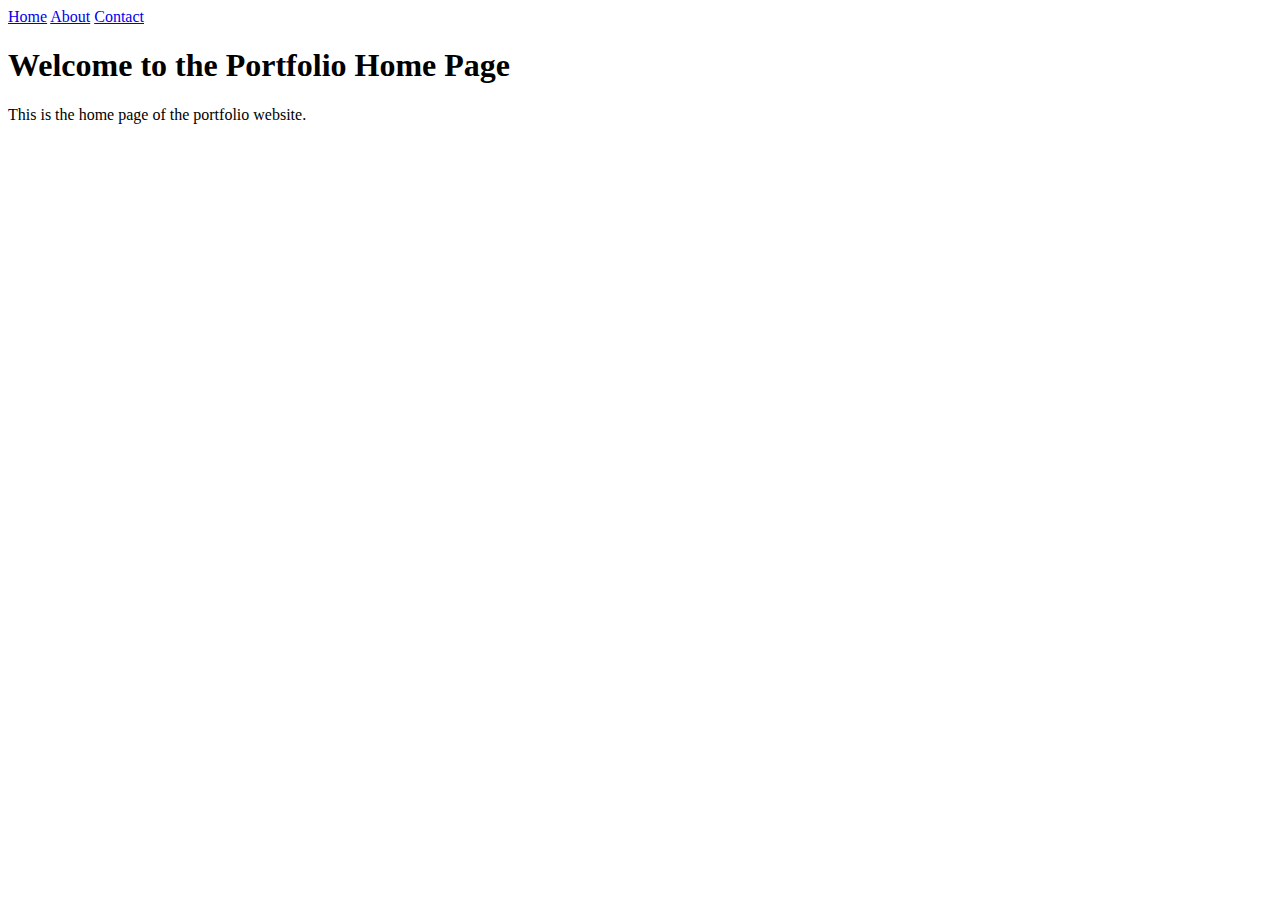
<file: public/index.html>
<!DOCTYPE html>
<html lang="en">
<head>
  <meta charset="UTF-8" />
  <meta name="viewport" content="width=device-width, initial-scale=1.0" />
  <title>Home - Portfolio</title>
  <style>
    /* Add any home page specific styles here */
  </style>
</head>
<body>
  <nav class="main-navbar">
    <a href="/index.html" class="nav-link">Home</a>
    <a href="/about.html" class="nav-link">About</a>
    <a href="/contact.html" class="nav-link">Contact</a>
  </nav>
  <div class="main-content">
    <h1>Welcome to the Portfolio Home Page</h1>
    <p>This is the home page of the portfolio website.</p>
  </div>
</body>
</html>
</file>
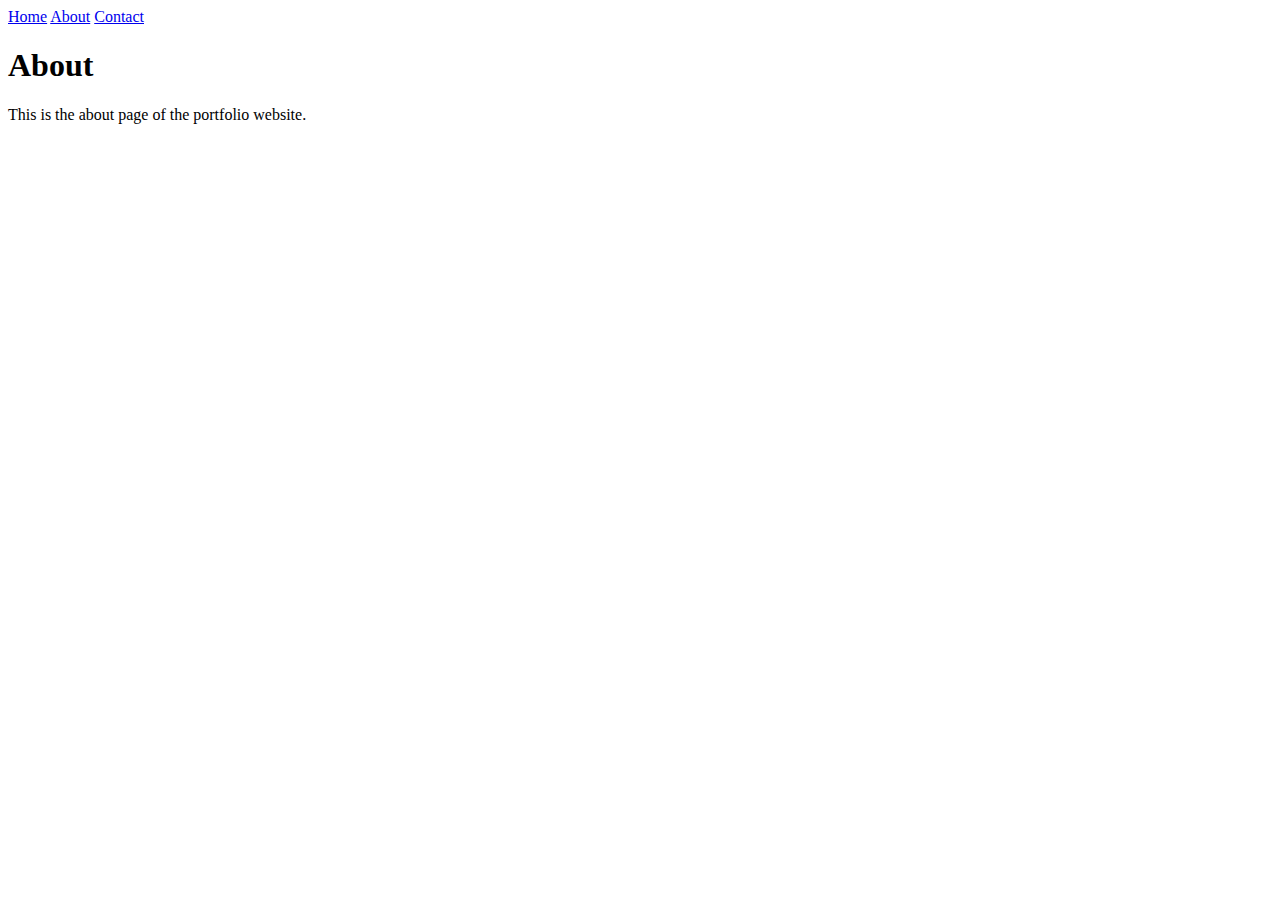
<file: public/about.html>
<!DOCTYPE html>
<html lang="en">
<head>
  <meta charset="UTF-8" />
  <meta name="viewport" content="width=device-width, initial-scale=1.0" />
  <title>About - Portfolio</title>
  <style>
    /* Add any about page specific styles here */
  </style>
</head>
<body>
  <nav class="main-navbar">
    <a href="/index.html" class="nav-link">Home</a>
    <a href="/about.html" class="nav-link">About</a>
    <a href="/contact.html" class="nav-link">Contact</a>
  </nav>
  <div class="main-content">
    <h1>About</h1>
    <p>This is the about page of the portfolio website.</p>
  </div>
</body>
</html>
</file>
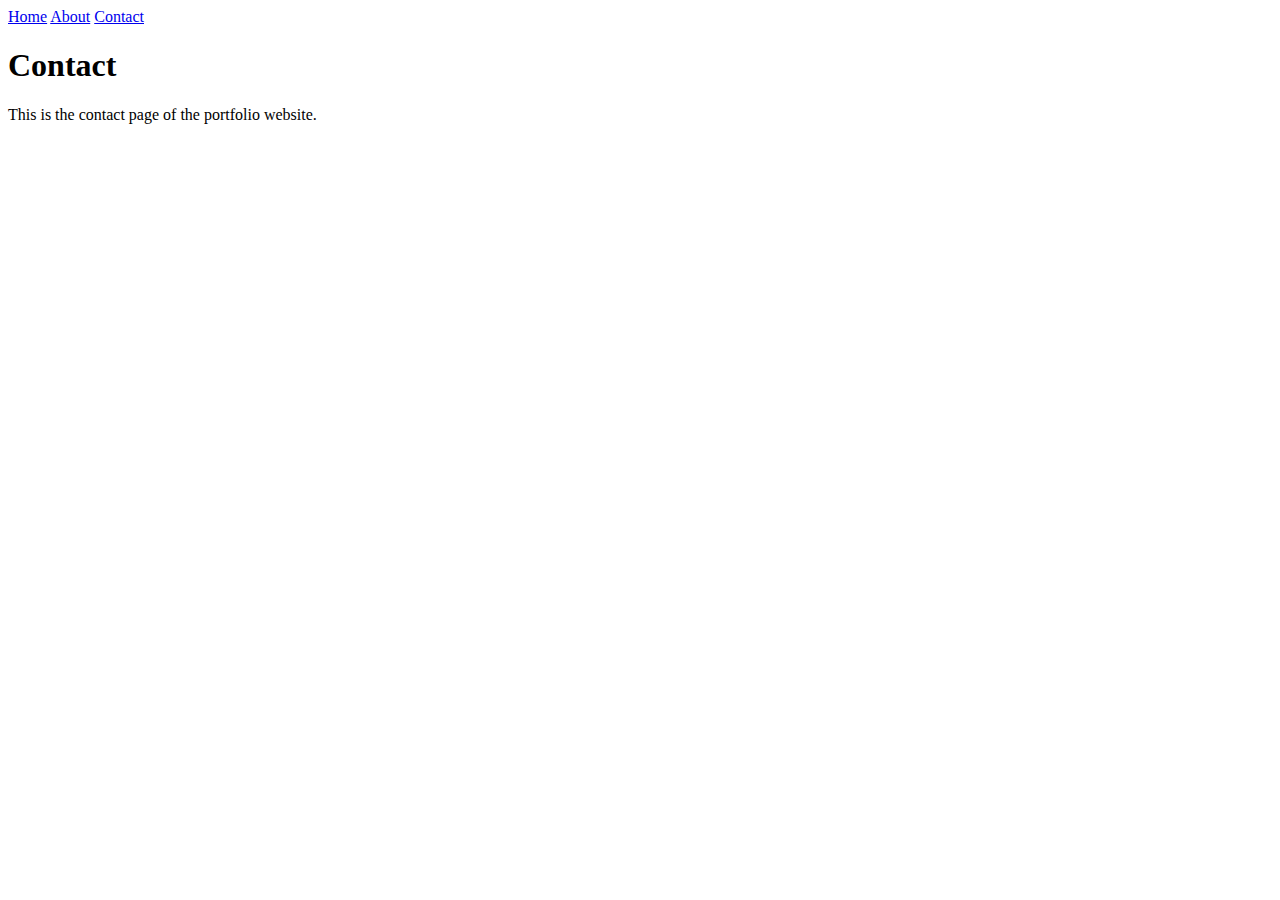
<file: public/contact.html>
<!DOCTYPE html>
<html lang="en">
<head>
  <meta charset="UTF-8" />
  <meta name="viewport" content="width=device-width, initial-scale=1.0" />
  <title>Contact - Portfolio</title>
  <style>
    /* Add any contact page specific styles here */
  </style>
</head>
<body>
  <nav class="main-navbar">
    <a href="/index.html" class="nav-link">Home</a>
    <a href="/about.html" class="nav-link">About</a>
    <a href="/contact.html" class="nav-link">Contact</a>
  </nav>
  <div class="main-content">
    <h1>Contact</h1>
    <p>This is the contact page of the portfolio website.</p>
  </div>
</body>
</html>
</file>
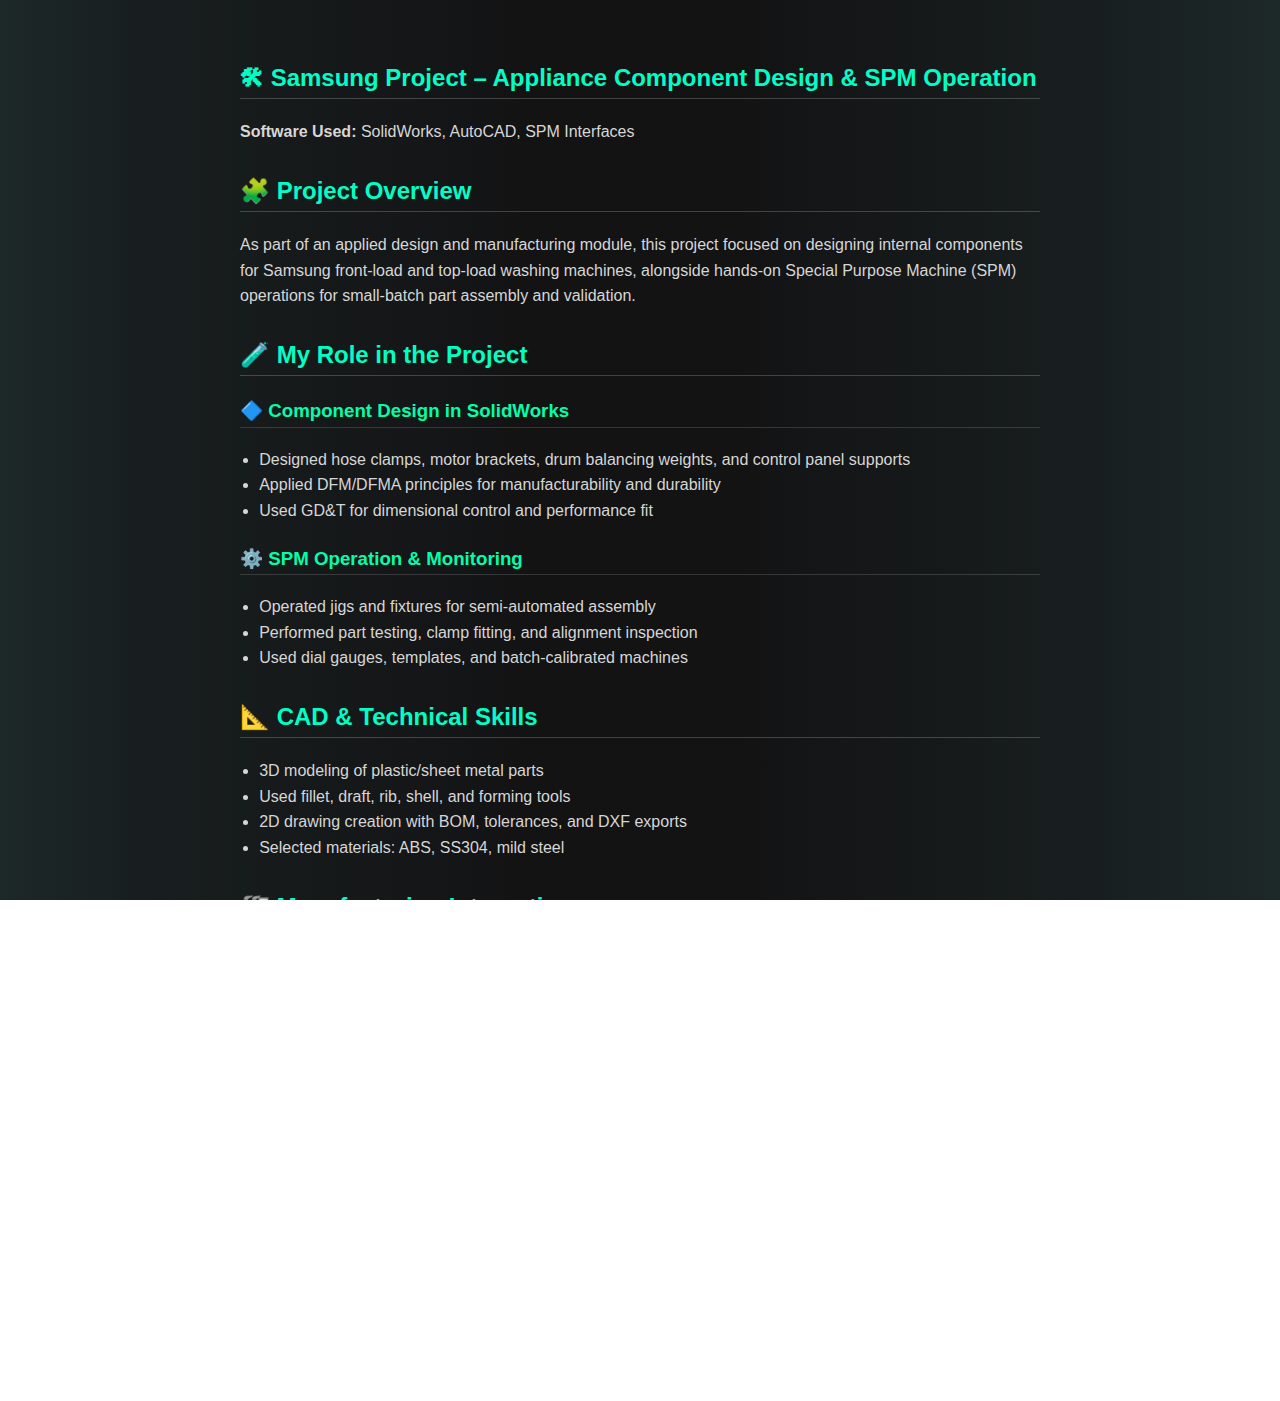
<file: public/intern3.html>
<!DOCTYPE html>
<html lang="en">
<head>
  <meta charset="UTF-8" />
  <meta name="viewport" content="width=device-width, initial-scale=1.0" />
  <title>Samsung Project – Appliance Part Design</title>
  <style>
    /* 🌌 Gradient Background and Base Styling */
    html, body {
      height: 100%;
      min-height: 100vh;
      margin: 0;
      padding: 0;
      width: 100vw;
      overflow-x: hidden;
      box-sizing: border-box;
      font-family: 'Segoe UI', Tahoma, Geneva, Verdana, sans-serif;
      background: linear-gradient(90deg, rgba(29,40,41,1) 0%, rgba(24,30,31,1) 11%, rgba(19,19,20,1) 41%, rgba(19,19,20,1) 58%, rgba(24,30,31,1) 85%, rgba(29,40,41,1) 100%);
      color: #ffffff;
    }

    /* 📦 Abstract Section Container */
    #samsung-abstract {
      padding: 2rem;
      margin: auto;
      max-width: 800px;
      background-color: transparent;
    }

    /* ✨ Headings */
    #samsung-abstract h2 {
      color: #00ffc6;
      margin-top: 2rem;
      padding-bottom: 0.4rem;
      border-bottom: 1px solid rgba(255,255,255,0.2);
    }

    #samsung-abstract h3 {
      color: #00ffaa;
      margin-top: 1.5rem;
      padding-bottom: 0.3rem;
      border-bottom: 1px solid rgba(255,255,255,0.15);
    }

    /* 📝 Text Styling */
    #samsung-abstract p,
    #samsung-abstract ul,
    #samsung-abstract li {
      color: #d6d6d6;
      font-size: 1rem;
      line-height: 1.6;
    }

    #samsung-abstract ul {
      padding-left: 1.2rem;
      list-style-type: disc;
    }

    /* 📱 Responsive Tweaks */
    @media (max-width: 600px) {
      #samsung-abstract {
        padding: 1rem;
      }
    }
  </style>
</head>
<body>
  <div id="samsung-abstract">
    <h2>🛠 Samsung Project – Appliance Component Design & SPM Operation</h2>
    <p><strong>Software Used:</strong> SolidWorks, AutoCAD, SPM Interfaces</p>

    <h2>🧩 Project Overview</h2>
    <p>
      As part of an applied design and manufacturing module, this project focused on designing internal components for Samsung front-load and top-load washing machines, alongside hands-on Special Purpose Machine (SPM) operations for small-batch part assembly and validation.
    </p>

    <h2>🧪 My Role in the Project</h2>
    <h3>🔷 Component Design in SolidWorks</h3>
    <ul>
      <li>Designed hose clamps, motor brackets, drum balancing weights, and control panel supports</li>
      <li>Applied DFM/DFMA principles for manufacturability and durability</li>
      <li>Used GD&T for dimensional control and performance fit</li>
    </ul>

    <h3>⚙️ SPM Operation & Monitoring</h3>
    <ul>
      <li>Operated jigs and fixtures for semi-automated assembly</li>
      <li>Performed part testing, clamp fitting, and alignment inspection</li>
      <li>Used dial gauges, templates, and batch-calibrated machines</li>
    </ul>

    <h2>📐 CAD & Technical Skills</h2>
    <ul>
      <li>3D modeling of plastic/sheet metal parts</li>
      <li>Used fillet, draft, rib, shell, and forming tools</li>
      <li>2D drawing creation with BOM, tolerances, and DXF exports</li>
      <li>Selected materials: ABS, SS304, mild steel</li>
    </ul>

    <h2>🏭 Manufacturing Integration</h2>
    <p>
      Gained exposure to real-world design constraints: mold tooling, press fitting, and sheet metal forming techniques. Coordinated with technicians to inspect fabricated parts using Verniers and gauges to validate CAD predictions.
    </p>

    <h2>📈 Key Learnings</h2>
    <ul>
      <li>Designed appliance-grade parts with production intent</li>
      <li>Interacted with SPM workflows and tolerance-critical assemblies</li>
      <li>Developed confidence in transitioning CAD to shop-floor execution</li>
    </ul>

    <h2>🎯 Project Outcome</h2>
    <p>
      The project bridged classroom theory and industry practices, reinforcing my foundation in consumer appliance design, tooling, and automation. It offered valuable insight into how global brands like Samsung optimize components for high-volume manufacturing.
    </p>
  </div>
</body>
</html>
</file>
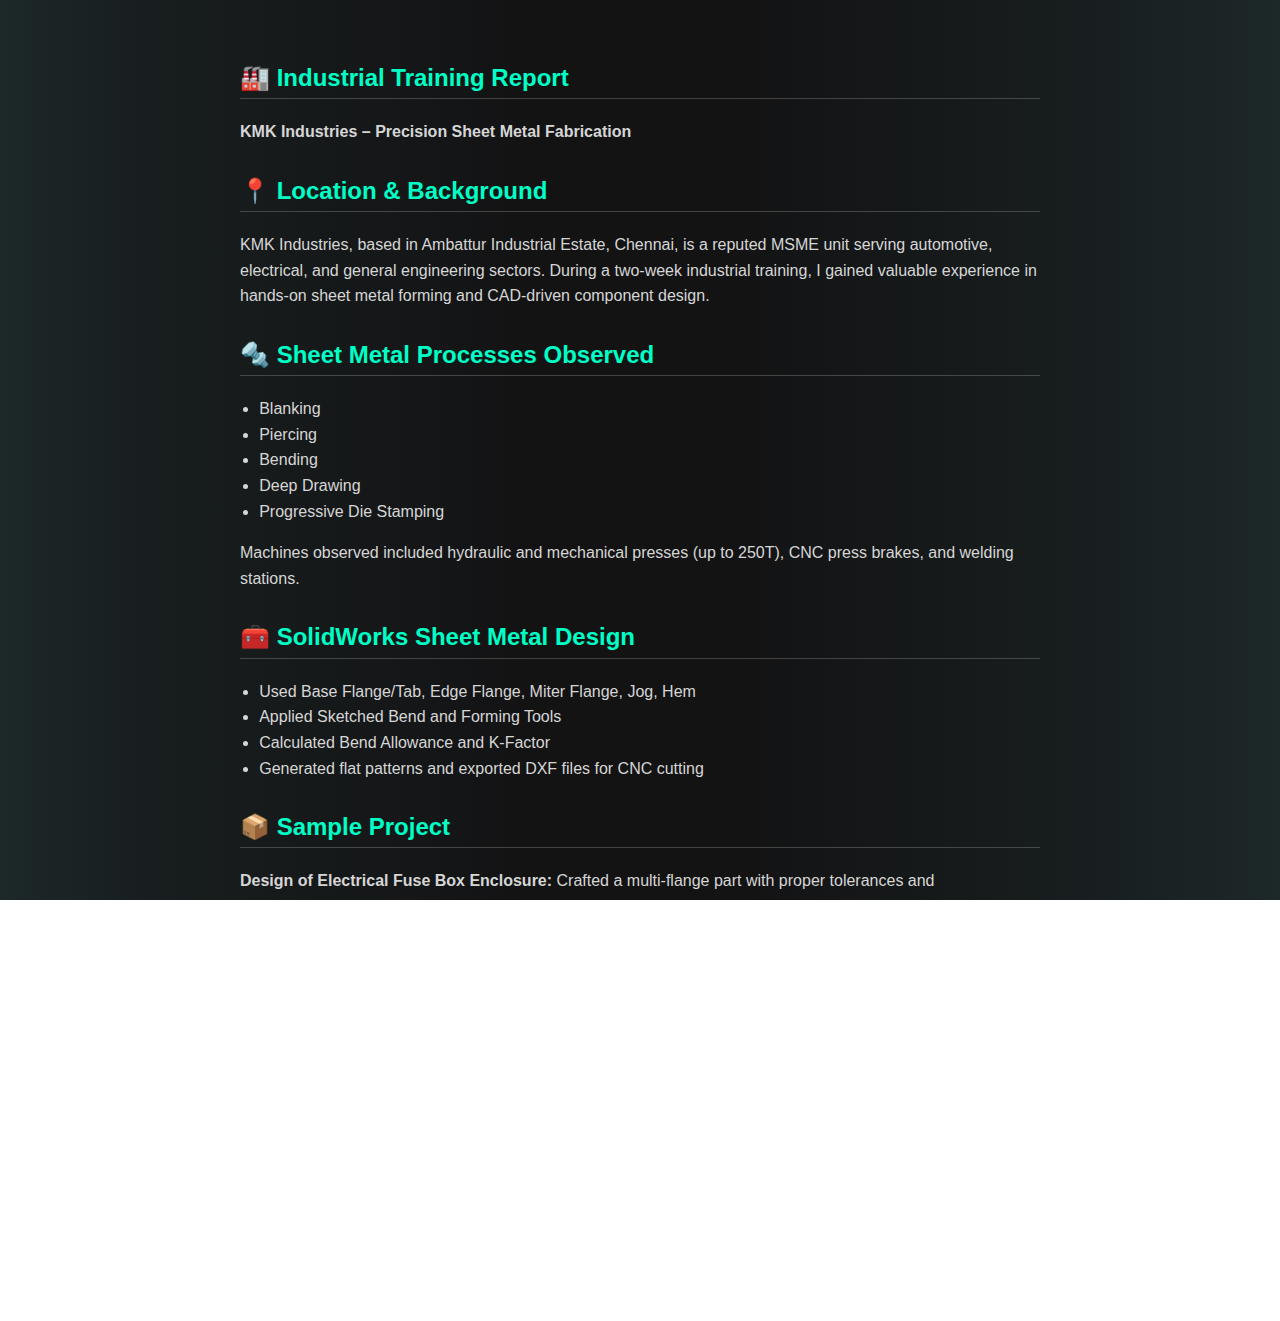
<file: public/intern4.html>
<!DOCTYPE html>
<html lang="en">
<head>
  <meta charset="UTF-8" />
  <meta name="viewport" content="width=device-width, initial-scale=1.0" />
  <title>KMK Industries Training Report</title>
  <style>
    /* 🌌 Full-Page Gradient and Base Styling */
    html, body {
      height: 100%;
      min-height: 100vh;
      margin: 0;
      padding: 0;
      width: 100vw;
      overflow-x: hidden;
      box-sizing: border-box;
      font-family: 'Segoe UI', Tahoma, Geneva, Verdana, sans-serif;
      background: linear-gradient(90deg, rgba(29,40,41,1) 0%, rgba(24,30,31,1) 11%, rgba(19,19,20,1) 41%, rgba(19,19,20,1) 58%, rgba(24,30,31,1) 85%, rgba(29,40,41,1) 100%);
      color: #ffffff;
    }

    /* 📦 Abstract Section */
    #kmk-abstract {
      padding: 2rem;
      margin: auto;
      max-width: 800px;
      background-color: transparent;
    }

    /* ✨ Headings */
    #kmk-abstract h2 {
      color: #00ffc6;
      margin-top: 2rem;
      padding-bottom: 0.4rem;
      border-bottom: 1px solid rgba(255, 255, 255, 0.2);
    }

    #kmk-abstract h3 {
      color: #00ffaa;
      margin-top: 1.5rem;
      padding-bottom: 0.3rem;
      border-bottom: 1px solid rgba(255, 255, 255, 0.15);
    }

    /* 📝 Text and Lists */
    #kmk-abstract p,
    #kmk-abstract ul,
    #kmk-abstract li {
      color: #d6d6d6;
      font-size: 1rem;
      line-height: 1.6;
    }

    #kmk-abstract ul {
      padding-left: 1.2rem;
      list-style-type: disc;
    }

    /* 📱 Responsive */
    @media (max-width: 600px) {
      #kmk-abstract {
        padding: 1rem;
      }
    }
  </style>
</head>
<body>
  <div id="kmk-abstract">
    <h2>🏭 Industrial Training Report</h2>
    <p><strong>KMK Industries – Precision Sheet Metal Fabrication</strong></p>

    <h2>📍 Location & Background</h2>
    <p>
      KMK Industries, based in Ambattur Industrial Estate, Chennai, is a reputed MSME unit serving automotive, electrical, and general engineering sectors. During a two-week industrial training, I gained valuable experience in hands-on sheet metal forming and CAD-driven component design.
    </p>

    <h2>🔩 Sheet Metal Processes Observed</h2>
    <ul>
      <li>Blanking</li>
      <li>Piercing</li>
      <li>Bending</li>
      <li>Deep Drawing</li>
      <li>Progressive Die Stamping</li>
    </ul>
    <p>Machines observed included hydraulic and mechanical presses (up to 250T), CNC press brakes, and welding stations.</p>

    <h2>🧰 SolidWorks Sheet Metal Design</h2>
    <ul>
      <li>Used Base Flange/Tab, Edge Flange, Miter Flange, Jog, Hem</li>
      <li>Applied Sketched Bend and Forming Tools</li>
      <li>Calculated Bend Allowance and K-Factor</li>
      <li>Generated flat patterns and exported DXF files for CNC cutting</li>
    </ul>

    <h2>📦 Sample Project</h2>
    <p><strong>Design of Electrical Fuse Box Enclosure:</strong> Crafted a multi-flange part with proper tolerances and manufacturability, applying DFM principles for production-ready flat layout.</p>

    <h2>🧠 Skills Gained</h2>
    <ul>
      <li>Industrial sheet metal forming fundamentals</li>
      <li>SolidWorks Sheet Metal tool proficiency</li>
      <li>DFM and tolerance-based design practice</li>
      <li>Effective coordination between CAD and manufacturing floors</li>
    </ul>

    <h2>🎯 Outcome & Learning</h2>
    <p>
      This training deepened my understanding of the design-to-manufacturing workflow, refined my sheet metal design capabilities, and prepared me to handle real-world challenges in the automotive and fabrication industries.
    </p>
  </div>
</body>
</html>
</file>
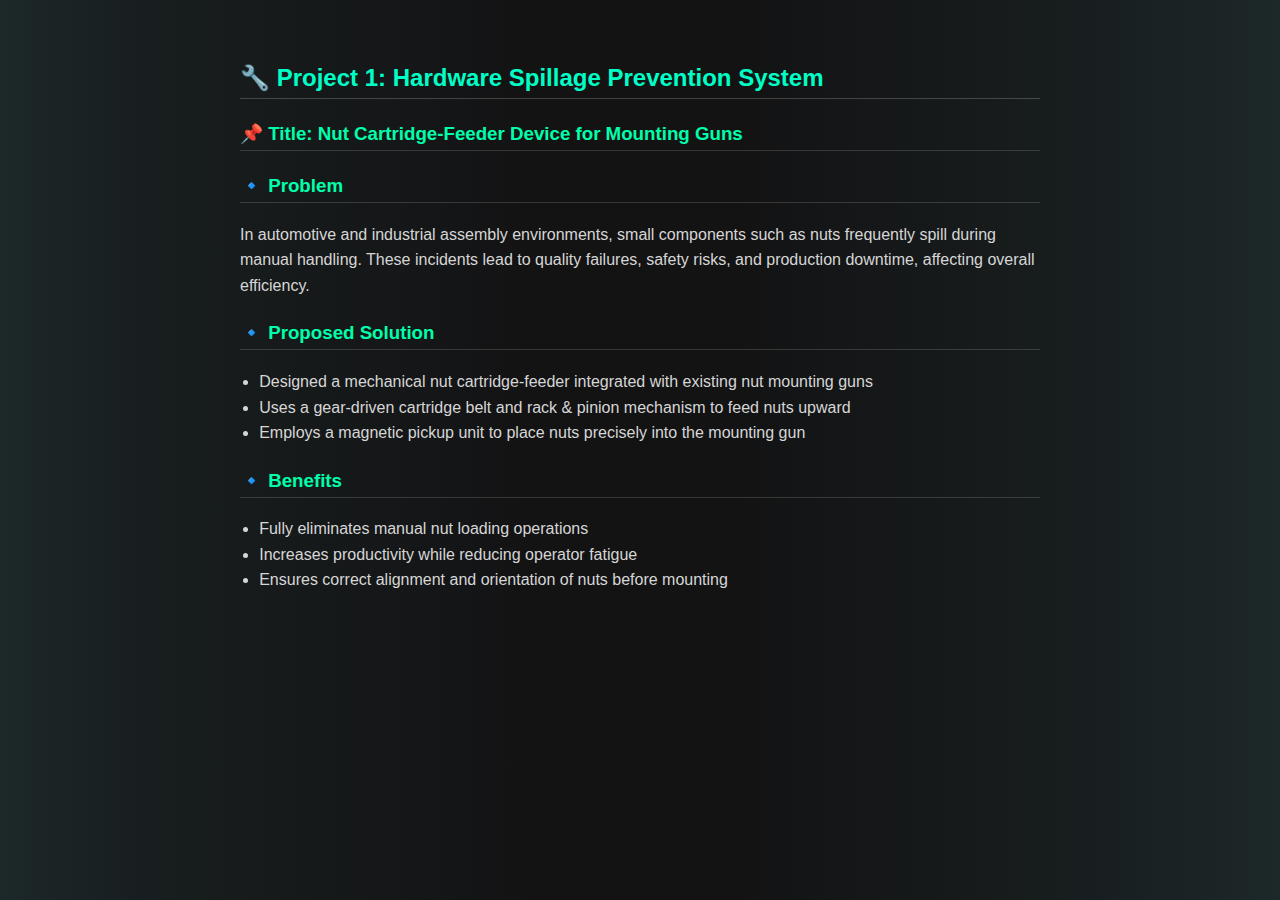
<file: public/project2.html>
<!DOCTYPE html>
<html lang="en">
<head>
  <meta charset="UTF-8" />
  <meta name="viewport" content="width=device-width, initial-scale=1.0" />
  <title>Assembly Line Efficiency Projects</title>
  <style>
    html, body {
      height: 100%;
      min-height: 100vh;
      margin: 0;
      padding: 0;
      width: 100vw;
      overflow-x: hidden;
      box-sizing: border-box;
      font-family: 'Segoe UI', Tahoma, Geneva, Verdana, sans-serif;
      background: linear-gradient(90deg, rgba(29,40,41,1) 0%, rgba(24,30,31,1) 11%, rgba(19,19,20,1) 41%, rgba(19,19,20,1) 58%, rgba(24,30,31,1) 85%, rgba(29,40,41,1) 100%);
      color: #ffffff;
    }

    .project-section {
      padding: 2rem;
      margin: auto;
      max-width: 800px;
      background-color: transparent;
    }

    .project-section h2 {
      color: #00ffc6;
      margin-top: 2rem;
      padding-bottom: 0.4rem;
      border-bottom: 1px solid rgba(255,255,255,0.2);
    }

    .project-section h3 {
      color: #00ffaa;
      margin-top: 1.5rem;
      padding-bottom: 0.3rem;
      border-bottom: 1px solid rgba(255,255,255,0.15);
    }

    .project-section p,
    .project-section ul,
    .project-section li {
      color: #d6d6d6;
      font-size: 1rem;
      line-height: 1.6;
    }

    .project-section ul {
      padding-left: 1.2rem;
      list-style-type: disc;
    }

    @media (max-width: 600px) {
      .project-section {
        padding: 1rem;
      }
    }
  </style>
</head>
<body>

  <div class="project-section">
    <h2>🔧 Project 1: Hardware Spillage Prevention System</h2>
    <h3>📌 Title: Nut Cartridge-Feeder Device for Mounting Guns</h3>

    <h3>🔹 Problem</h3>
    <p>
      In automotive and industrial assembly environments, small components such as nuts frequently spill during manual handling. These incidents lead to quality failures, safety risks, and production downtime, affecting overall efficiency.
    </p>

    <h3>🔹 Proposed Solution</h3>
    <ul>
      <li>Designed a mechanical nut cartridge-feeder integrated with existing nut mounting guns</li>
      <li>Uses a gear-driven cartridge belt and rack & pinion mechanism to feed nuts upward</li>
      <li>Employs a magnetic pickup unit to place nuts precisely into the mounting gun</li>
    </ul>

    <h3>🔹 Benefits</h3>
    <ul>
      <li>Fully eliminates manual nut loading operations</li>
      <li>Increases productivity while reducing operator fatigue</li>
      <li>Ensures correct alignment and orientation of nuts before mounting</li>
    </ul>

  </div>


</body>
</html>
</file>
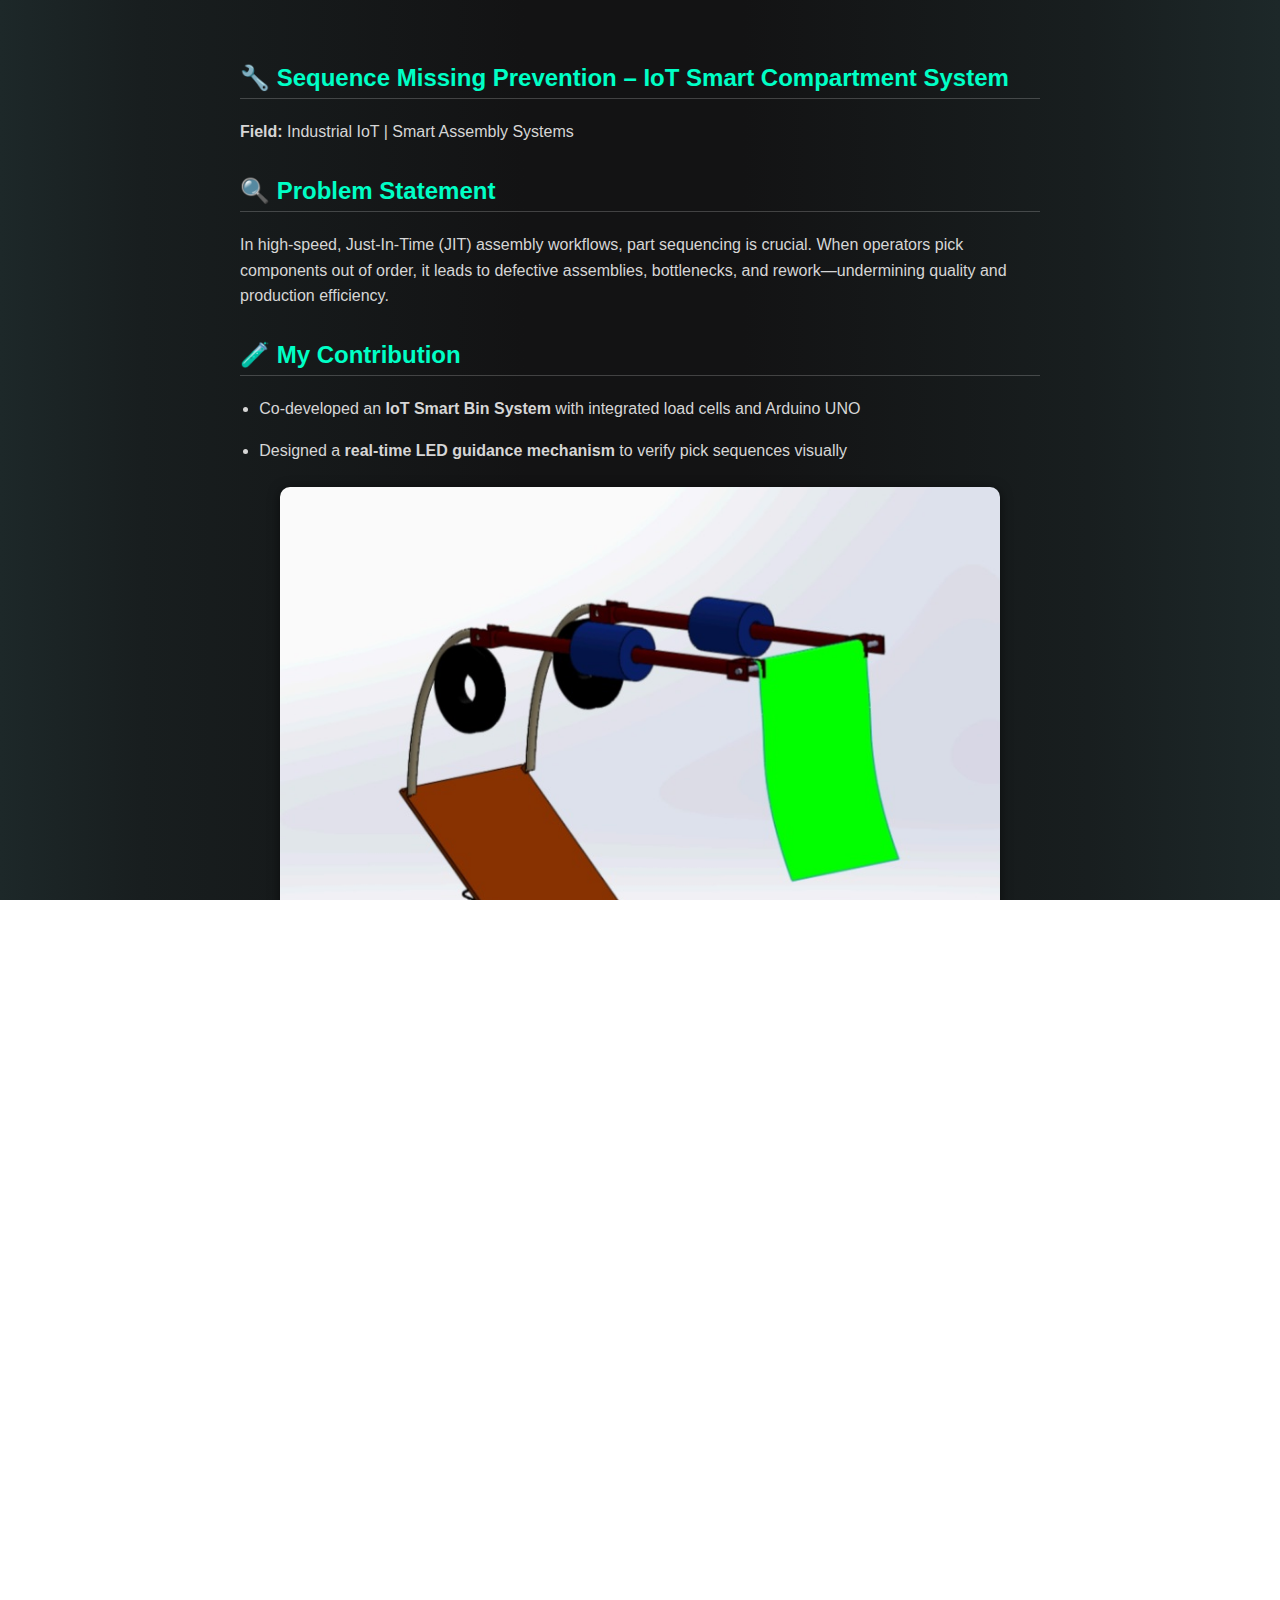
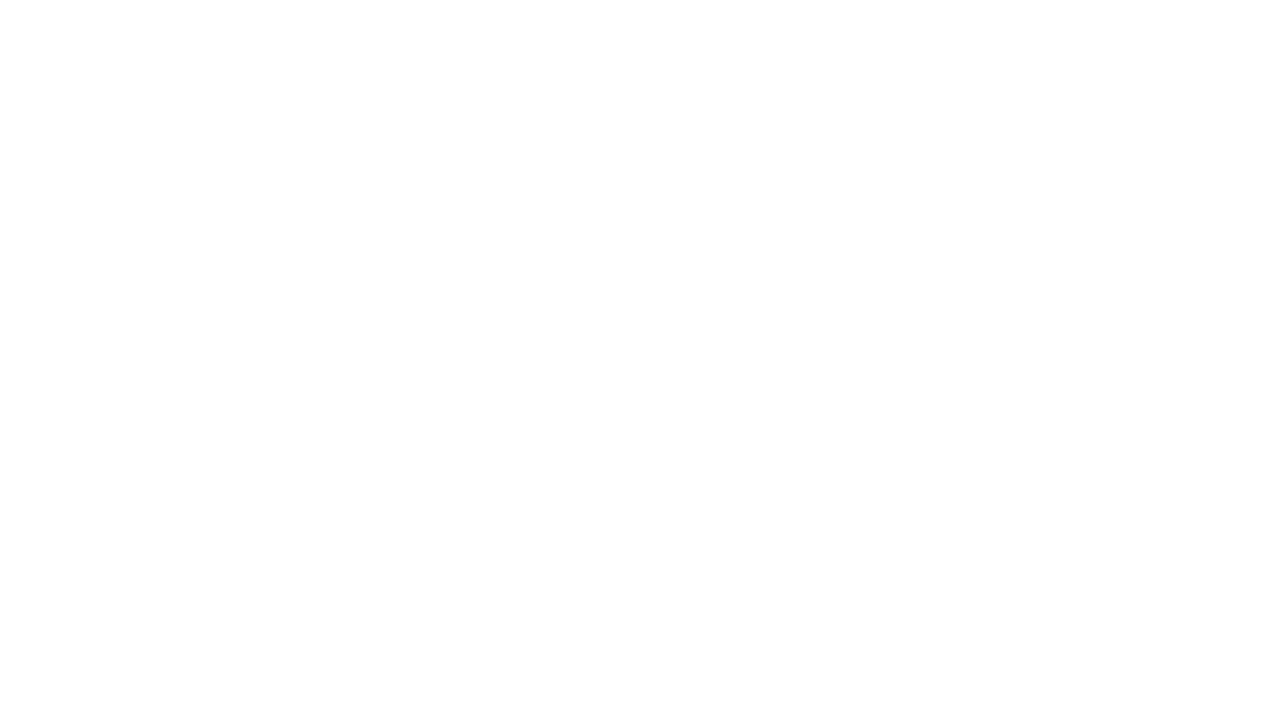
<file: public/project3.html>
<!DOCTYPE html>
<html lang="en">
<head>
  <meta charset="UTF-8" />
  <meta name="viewport" content="width=device-width, initial-scale=1.0" />
  <title>Sequence Missing Prevention – IoT Smart Compartment</title>
  <style>
    html, body {
      height: 100%;
      min-height: 100vh;
      margin: 0;
      padding: 0;
      width: 100vw;
      overflow-x: hidden;
      box-sizing: border-box;
      font-family: 'Segoe UI', Tahoma, Geneva, Verdana, sans-serif;
      background: linear-gradient(90deg, rgba(29,40,41,1) 0%, rgba(24,30,31,1) 11%, rgba(19,19,20,1) 41%, rgba(19,19,20,1) 58%, rgba(24,30,31,1) 85%, rgba(29,40,41,1) 100%);
      color: #ffffff;
    }

    #iot-abstract {
      padding: 2rem;
      margin: auto;
      max-width: 800px;
      background-color: transparent;
    }

    #iot-abstract h2 {
      color: #00ffc6;
      margin-top: 2rem;
      padding-bottom: 0.4rem;
      border-bottom: 1px solid rgba(255,255,255,0.2);
    }

    #iot-abstract h3 {
      color: #00ffaa;
      margin-top: 1.5rem;
      padding-bottom: 0.3rem;
      border-bottom: 1px solid rgba(255,255,255,0.15);
    }

    #iot-abstract p,
    #iot-abstract ul,
    #iot-abstract li {
      color: #d6d6d6;
      font-size: 1rem;
      line-height: 1.6;
    }

    #iot-abstract ul {
      padding-left: 1.2rem;
      list-style-type: disc;
    }

    @media (max-width: 600px) {
      #iot-abstract {
        padding: 1rem;
      }
    }
  </style>
</head>
<body>
  <div id="iot-abstract">
    <h2>🔧 Sequence Missing Prevention – IoT Smart Compartment System</h2>
    <p><strong>Field:</strong> Industrial IoT | Smart Assembly Systems</p>

    <h2>🔍 Problem Statement</h2>
    <p>
      In high-speed, Just-In-Time (JIT) assembly workflows, part sequencing is crucial. When operators pick components out of order, it leads to defective assemblies, bottlenecks, and rework—undermining quality and production efficiency.
    </p>

    <h2>🧪 My Contribution</h2>
    <ul>
      <li>Co-developed an <strong>IoT Smart Bin System</strong> with integrated load cells and Arduino UNO</li>
    </ul>
    
    <ul>
      <li>Designed a <strong>real-time LED guidance mechanism</strong> to verify pick sequences visually</li>
    </ul>
    <img src="images/Screenshot_20250703_164244_M365 Copilot.jpg" alt="LED Guidance Mechanism" style="display:block;max-width:90%;margin:1.5rem auto 2rem auto;border-radius:10px;box-shadow:0 2px 12px #0008;" loading="lazy" />
    <ul>
      <li>Programmed logic in <strong>Embedded C</strong> for sequence validation and fault alerts</li>
      <li>Built a fully working <strong>pick-to-light prototype</strong> with weight-sensitive logic</li>
      <li>Simulated live assembly conditions using batch trials and conditional testing</li>
    </ul>

    <h2>⚙️ Technologies Used</h2>
    <ul>
      <li>Arduino UNO (microcontroller)</li>
      <li>Load Cells (HX711 interface)</li>
      <li>RGB LEDs & LED strips</li>
      <li>Embedded C programming</li>
      <li>Basic networking logic for IoT communication</li>
    </ul>

    <h2>📈 Outcomes & Impact</h2>
    <ul>
      <li>✅ Achieved <strong>100% sequence adherence</strong> during multiple test cycles</li>
      <li>✅ <strong>Real-time alerts</strong> enabled immediate supervisor interventions</li>
      <img src="images/pull.jpg" alt="IoT Smart Bin System" style="display:block;max-width:90%;margin:1.5rem auto 2rem auto;border-radius:10px;box-shadow:0 2px 12px #0008;" loading="lazy" />
      <li>✅ Operator sequence errors dropped significantly post-prototype implementation</li>
      <li>✅ System was <strong>proposed for integration into Hyundai’s live assembly line</strong></li>
    </ul>

    <h2>🎓 Learning Highlights</h2>
    <ul>
      <li>Real-world prototyping for industrial workflows</li>
      <li>Hands-on control logic for smart manufacturing</li>
      <li>Cross-domain understanding of sensors, feedback, and industrial ergonomics</li>
    </ul>

    <p>
      This project reflected a scalable approach to intelligent assembly workflows using low-cost hardware and smart sensing logic. By leveraging embedded systems and real-time visual feedback, we demonstrated an effective way to reduce human error and enhance lean manufacturing setups.
    </p>
  </div>
</body>
</html>
</file>
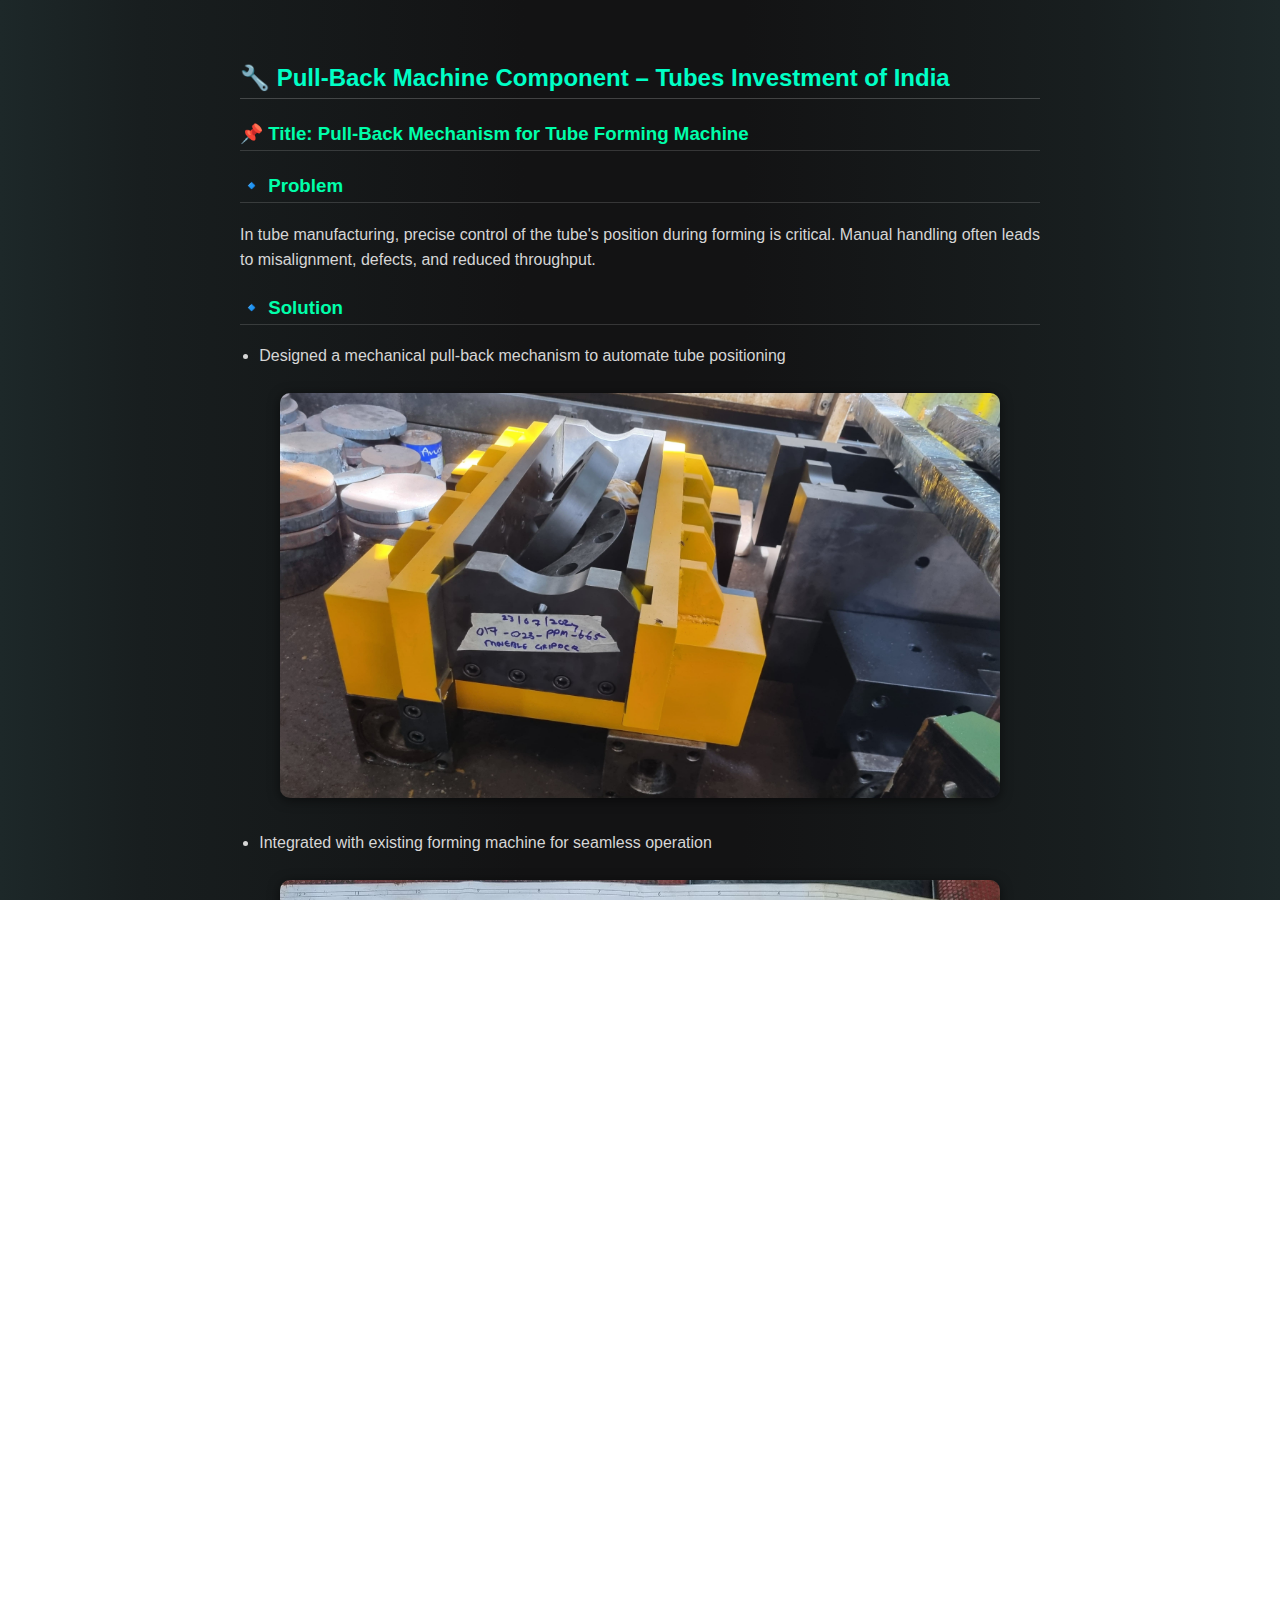
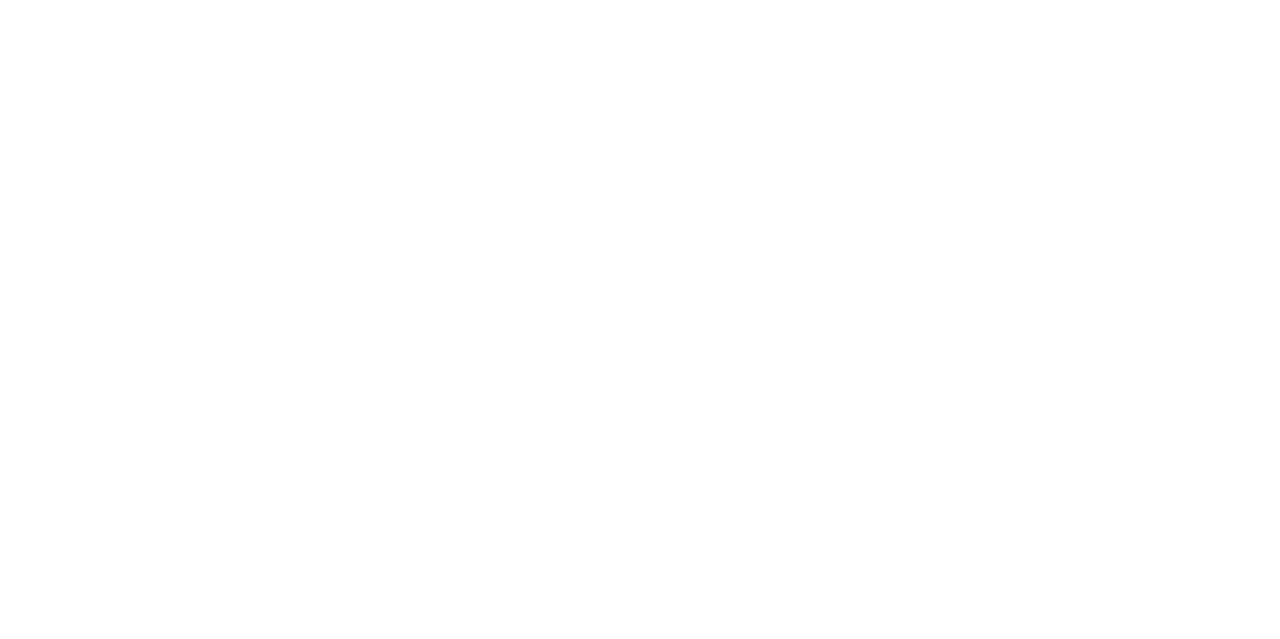
<file: public/pull back.html>
<!DOCTYPE html>
<html lang="en">
<head>
  <meta charset="UTF-8" />
  <meta name="viewport" content="width=device-width, initial-scale=1.0" />
  <title>Pull-Back Machine Component – Tubes Investment of India</title>
  <style>
    html, body {
      height: 100%;
      min-height: 100vh;
      margin: 0;
      padding: 0;
      width: 100vw;
      overflow-x: hidden;
      box-sizing: border-box;
      font-family: 'Segoe UI', Tahoma, Geneva, Verdana, sans-serif;
      background: linear-gradient(90deg, rgba(29,40,41,1) 0%, rgba(24,30,31,1) 11%, rgba(19,19,20,1) 41%, rgba(19,19,20,1) 58%, rgba(24,30,31,1) 85%, rgba(29,40,41,1) 100%);
      color: #ffffff;
    }
    .project-section {
      padding: 2rem;
      margin: auto;
      max-width: 800px;
      background-color: transparent;
    }
    .project-section h2 {
      color: #00ffc6;
      margin-top: 2rem;
      padding-bottom: 0.4rem;
      border-bottom: 1px solid rgba(255,255,255,0.2);
    }
    .project-section h3 {
      color: #00ffaa;
      margin-top: 1.5rem;
      padding-bottom: 0.3rem;
      border-bottom: 1px solid rgba(255,255,255,0.15);
    }
    .project-section p,
    .project-section ul,
    .project-section li {
      color: #d6d6d6;
      font-size: 1rem;
      line-height: 1.6;
    }
    .project-section ul {
      padding-left: 1.2rem;
      list-style-type: disc;
    }
    @media (max-width: 600px) {
      .project-section {
        padding: 1rem;
      }
    }
  </style>
</head>
<body>
  <div class="project-section">
    <h2>🔧 Pull-Back Machine Component – Tubes Investment of India</h2>
    <h3>📌 Title: Pull-Back Mechanism for Tube Forming Machine</h3>
    <h3>🔹 Problem</h3>
    <p>
      In tube manufacturing, precise control of the tube's position during forming is critical. Manual handling often leads to misalignment, defects, and reduced throughput.
    </p>
    <h3>🔹 Solution</h3>
    <ul>
      <li>Designed a mechanical pull-back mechanism to automate tube positioning</li>
    </ul>
    <img src="images/img2/img1.jpg" alt="Pull-Back Mechanism CAD" style="display:block;max-width:90%;margin:1.5rem auto 2rem auto;border-radius:10px;box-shadow:0 2px 12px #0008;" loading="lazy" />
    <ul>
      <li>Integrated with existing forming machine for seamless operation</li>
    </ul>
    <img src="images/img2/img3.jpg" alt="Forming Machine Integration" style="display:block;max-width:90%;margin:1.5rem auto 2rem auto;border-radius:10px;box-shadow:0 2px 12px #0008;" loading="lazy" />
    <ul>
      <li>Utilized cam and lever system for synchronized movement</li>
    </ul>
    <img src="images/img2/img4.jpg" alt="Cam and Lever System" style="display:block;max-width:90%;margin:1.5rem auto 2rem auto;border-radius:10px;box-shadow:0 2px 12px #0008;" loading="lazy" />
    <h3>🔹 Benefits</h3>
    <ul>
      <li>Improved alignment and consistency in tube forming</li>
      <li>Reduced manual intervention and operator fatigue</li>
      <li>Increased production efficiency and product quality</li>
    </ul>
    <p><strong>🖼 Image Reference:</strong> Pull-Back Mechanism Diagram (see project documentation)</p>
  </div>
</body>
</html>
</file>
